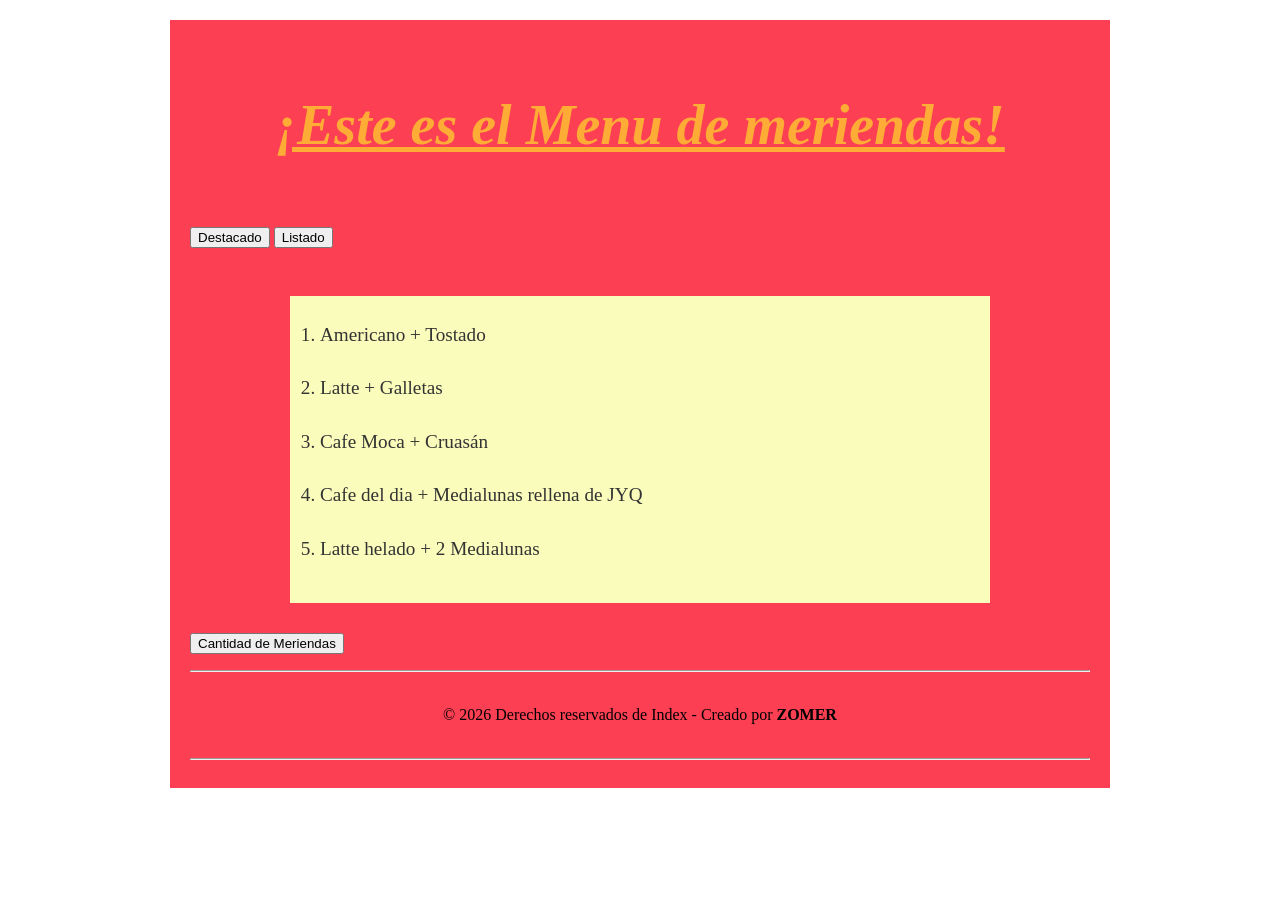
<file: index.html>
<!DOCTYPE html>
<html lang="es">
<head>
    <meta charset="UTF-8">
    <meta name="viewport" content="width=device-width, initial-scale=1.0">
    <title>Menú de Meriendas</title>
    <link rel="stylesheet" href="styles.css" />
</head>
<body> 
    <div class="caja">

        <header>
            <h1><ins><em>¡Este es el Menu de meriendas!</em></ins></h1>
        </header>
        <br>
        
        <nav>
            <button onclick="location.href='destacado.html'">Destacado</button>
            <button onclick="location.href='listado.html'">Listado</button>
        </nav>
        <br>

        <div id="ListMerienda"></div> 
        
        <button id="BotCont">Cantidad de Meriendas</button>
        
        <p id="Conteo" class="Resultado"></p>
     
        <hr>       
        <footer>
            <p>© 2026 Derechos reservados de Index - Creado por <strong>ZOMER</strong></p>
        </footer>
        <hr>
    </div>

    <script src="JavaS.js"></script>
</body>
</html>
</file>
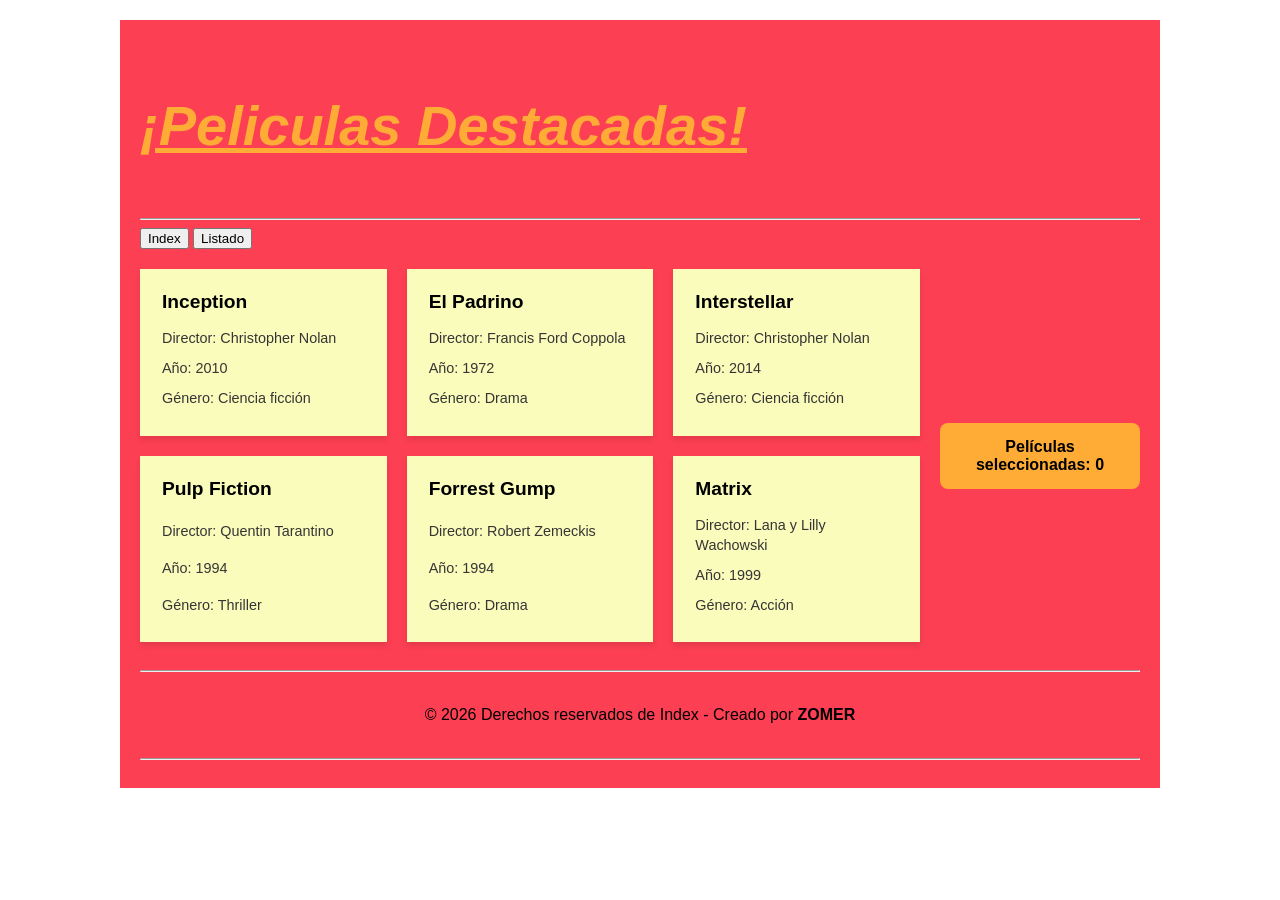
<file: destacado.html>
<!DOCTYPE html>
<html lang="es">
<head>
    <meta charset="UTF-8">
    <meta name="viewport" content="width=device-width, initial-scale=1.0">
    <title>Peliculas</title>
     <link rel="stylesheet" href="styles1.css" />
</head>
<body>

    <div class="caja">
        <header>
            <h1><ins><em>¡Peliculas Destacadas!</em></ins></h1>
        </header>
        <hr>
        <nav>
           <button onclick="location.href='index.html'">Index</button>
           <button onclick="location.href='listado.html'">Listado</button>
        </nav>

        <div class="contenedor-principal">
            <main id="contenedorTarjetas" class="grid-peliculas"></main>
            
            <aside class="lateral-derecho">
                <div id="contenedorSelecciones"></div>
            </aside>
        </div>

        <hr>
        <footer>
           <p>© 2026 Derechos reservados de Index - Creado por <strong>ZOMER</strong></p>
        </footer>
        <hr>
    </div>

    <script src="Java1.js"></script>
</body>
</html>
</file>
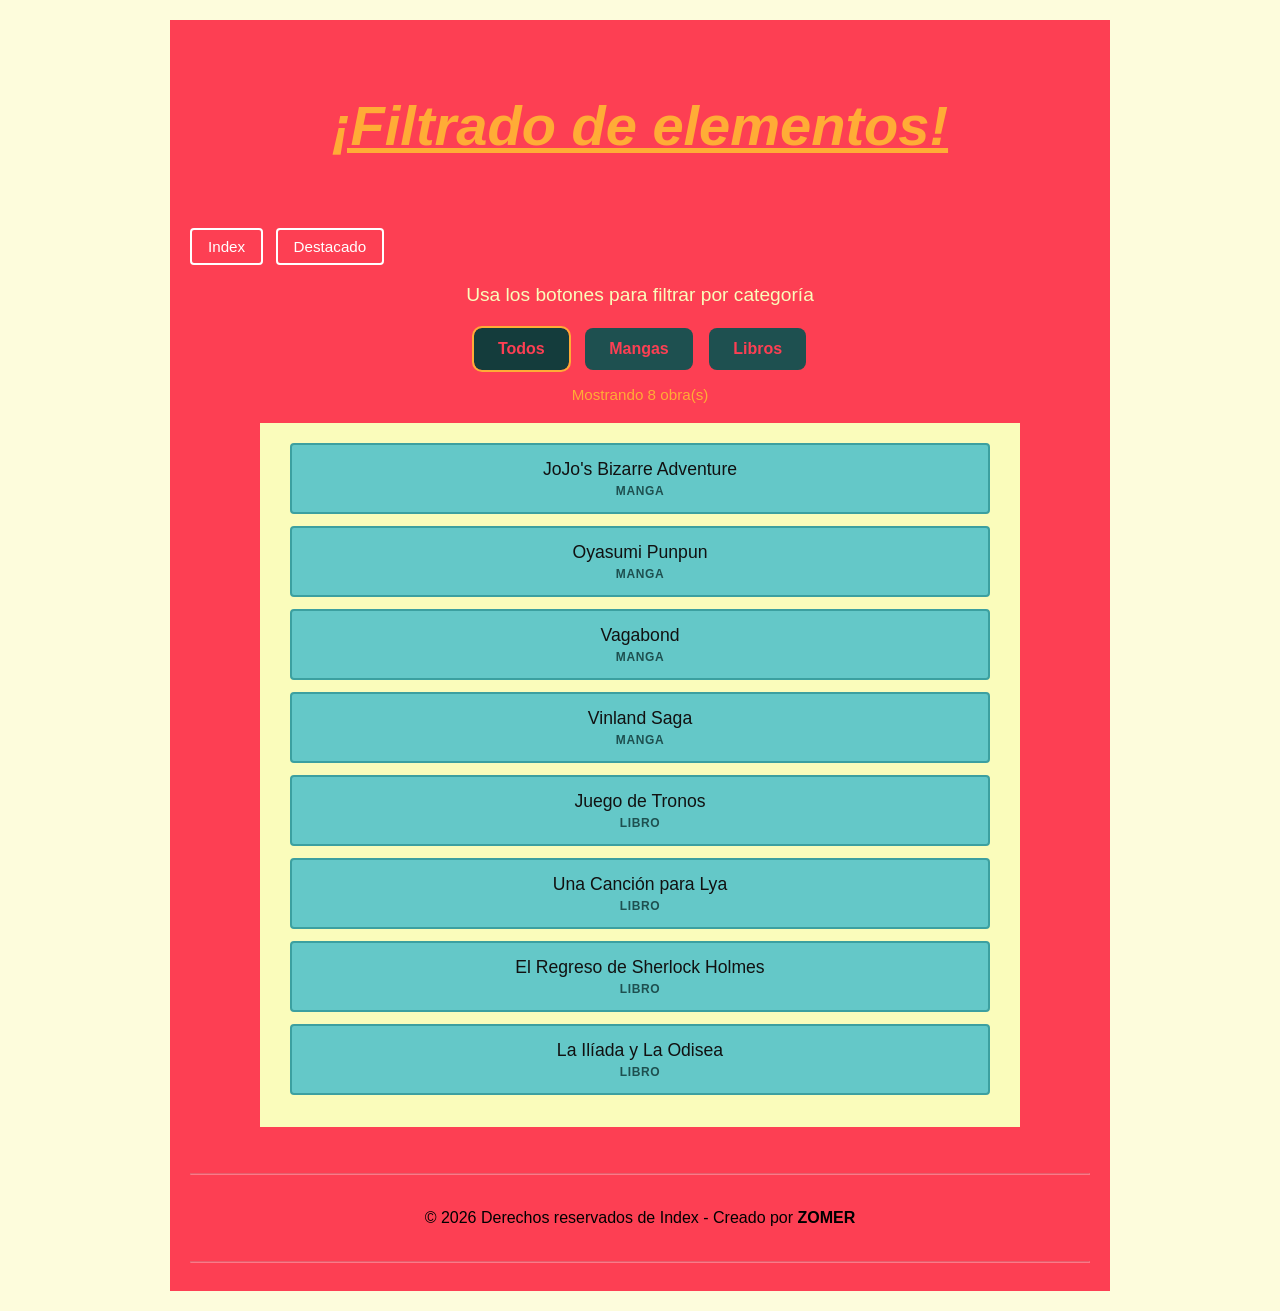
<file: listado.html>
<!DOCTYPE html>
<html lang="es">
<head>
    <meta charset="UTF-8">
    <meta name="viewport" content="width=device-width, initial-scale=1.0">
    <title>Listado</title>
    <link rel="stylesheet" href="styles2.css" />
</head>
<body>
    <div class="caja">
        <header>
            <h1><ins><em>¡Filtrado de elementos!</em></ins></h1>
        </header>

        <br>

        <nav>
            <button onclick="location.href='index.html'">Index</button>
            <button onclick="location.href='destacado.html'">Destacado</button>
        </nav>

        <p class="subtitulo">Usa los botones para filtrar por categoría</p>

        <div class="filtros">
            <button id="btn-todos" class="activo" onclick="filtrar('todos')">Todos</button>
            <button id="btn-manga" onclick="filtrar('manga')">Mangas</button>
            <button id="btn-libro" onclick="filtrar('libro')">Libros</button>
        </div>

        <p id="contador-resultado"></p>

        <div id="listado-libros"></div> 

        <br>
        <hr>
        <footer>      <p>© 2026 Derechos reservados de Index - Creado por <strong>ZOMER</strong></p>
        </footer>    
        <hr>
    </div>

    <script src="Java2.js"></script>
</body>
</html>
</file>
<file: styles.css>
header {
    color: rgb(255, 172, 54);
    font-size: 28px;
    text-align: center;
    padding: 15px;
}

.caja {
    margin: 20px auto;
    width: 90%;
    max-width: 900px;
    background-color: rgb(253, 63, 83);
    padding: 20px;
}

#ListMerienda {
    max-width: 700px;
    margin: 30px auto;
}

/* Corregido para que aplique directamente a la lista generada por JS */
#ListMerienda ol {
    background-color: rgb(250, 252, 187);
    padding: 20px 30px;
    font-size: 1.2rem;
    line-height: 2;
    color: #333;
}

/* Corregido para que aplique a los elementos de esa lista */
#ListMerienda li {
    margin-bottom: 15px;
}

footer {
    text-align: center;
    color: rgb(0, 0, 0);
    padding: 10px;
}
</file>
<file: styles1.css>
header {
    color: rgb(255, 172, 54);
    font-size: 28px;
    text-align: left; /* Alineado a la izquierda */
    padding: 15px 0;
}

.caja {
    margin: 20px auto;
    width: 95%;
    max-width: 1000px;
    background-color: rgb(253, 63, 83);
    padding: 20px;
    font-family: 'Segoe UI', Tahoma, Geneva, Verdana, sans-serif;
}

footer {
    text-align: center;
    color: rgb(0, 0, 0);
    padding: 10px;
}

/* Distribución: Películas a la izquierda, Contador a la derecha */
.contenedor-principal {
    display: flex;
    gap: 20px;
    align-items: center; /* Centrado verticalmente en el medio del largo */
}

.grid-peliculas {
    display: grid;
    grid-template-columns: repeat(auto-fit, minmax(220px, 1fr));
    gap: 20px;
    padding: 20px 0;
    flex: 1; /* Toma el espacio de la izquierda */
}

.lateral-derecho {
    width: 200px; /* Ancho fijo para la sección del contador */
    display: flex;
    justify-content: center;
}

/* Tarjeta sin animaciones ni transiciones */
.tarjeta {
    background-color: rgb(250, 252, 187);
    padding: 20px;
    color: #333;
    cursor: pointer;
    box-shadow: 0 4px 6px rgba(0, 0, 0, 0.1);
    display: flex;
    flex-direction: column;
    justify-content: space-between;
    border: 2px solid transparent;
    text-align: left; /* Texto a la izquierda */
}

/* Cambio de color sólido e instantáneo al seleccionar */
.tarjeta.seleccionado {
    border: 2px solid rgb(255, 172, 54);
    background-color: rgb(255, 255, 210);
}

.tarjeta h2 {
    font-size: 1.2rem;
    margin: 0 0 10px 0;
    color: #000;
}

.tarjeta h4 {
    font-size: 0.9rem;
    font-weight: normal;
    margin: 5px 0;
    color: #353535;
    line-height: 1.4;
}

/* Caja del contador: Color sólido, sin animaciones */
#contenedorSelecciones h4 {
    background-color: rgb(255, 172, 54);
    color: #000;
    font-weight: bold;
    text-align: center;
    padding: 15px;
    border-radius: 8px;
    margin: 0;
    width: 100%;
    box-sizing: border-box;
}
</file>
<file: styles2.css>
body {
    background-color: rgb(253, 252, 220);
    margin: 0;
    font-family: Arial, sans-serif;
}

header {
    color: rgb(255, 172, 54);
    font-size: 28px;
    text-align: center;
    padding: 15px;
}

.caja {
    margin: 20px auto;
    width: 90%;
    max-width: 900px;
    background-color: rgb(253, 63, 83);
    padding: 20px;
}

nav button {
    background-color: rgb(253, 63, 83);
    color: white;
    border: 2px solid white;
    padding: 8px 16px;
    margin-right: 8px;
    cursor: pointer;
    font-size: 0.95rem;
    border-radius: 4px;
}

nav button:hover {
    background-color: rgb(200, 40, 60);
}

.subtitulo {
    text-align: center;
    color: rgb(250, 252, 187);
    font-size: 1.2rem;
    margin-bottom: 4px;
}

.filtros {
    text-align: center;
    margin: 16px 0 10px;
}

.filtros button {
    background-color: rgb(30, 80, 80);
    color: rgb(253, 63, 83);
    border: none;
    padding: 12px 24px;
    margin: 6px;
    font-size: 1rem;
    font-weight: bold;
    border-radius: 8px;
    cursor: pointer;
}

.filtros button:hover,
.filtros button.activo {
    background-color: rgb(20, 60, 60);
    outline: 2px solid rgb(255, 172, 54);
}

#listado-libros {
    max-width: 700px;
    margin: 20px auto;
    background-color: rgb(250, 252, 187);
    padding: 20px 30px;
}

.tarjeta-libro {
    background-color: rgb(100, 200, 200);
    border: 2px solid rgb(60, 160, 160);
    padding: 14px 20px;
    margin-bottom: 12px;
    font-size: 1.1rem;
    color: #111;
    border-radius: 4px;
    text-align: center;
}

.tarjeta-libro span.tipo {
    font-size: 0.75rem;
    color: rgb(30, 80, 80);
    display: block;
    margin-top: 4px;
    font-weight: bold;
    text-transform: uppercase;
    letter-spacing: 0.05em;
}

#contador-resultado {
    text-align: center;
    color: rgb(255, 172, 54);
    font-size: 0.95rem;
    margin: 8px 0 4px;
}

footer {
    text-align: center;
    color: rgb(0, 0, 0);
    padding: 10px;
}

hr {
    border-color: rgba(255, 255, 255, 0.3);
}
</file>
